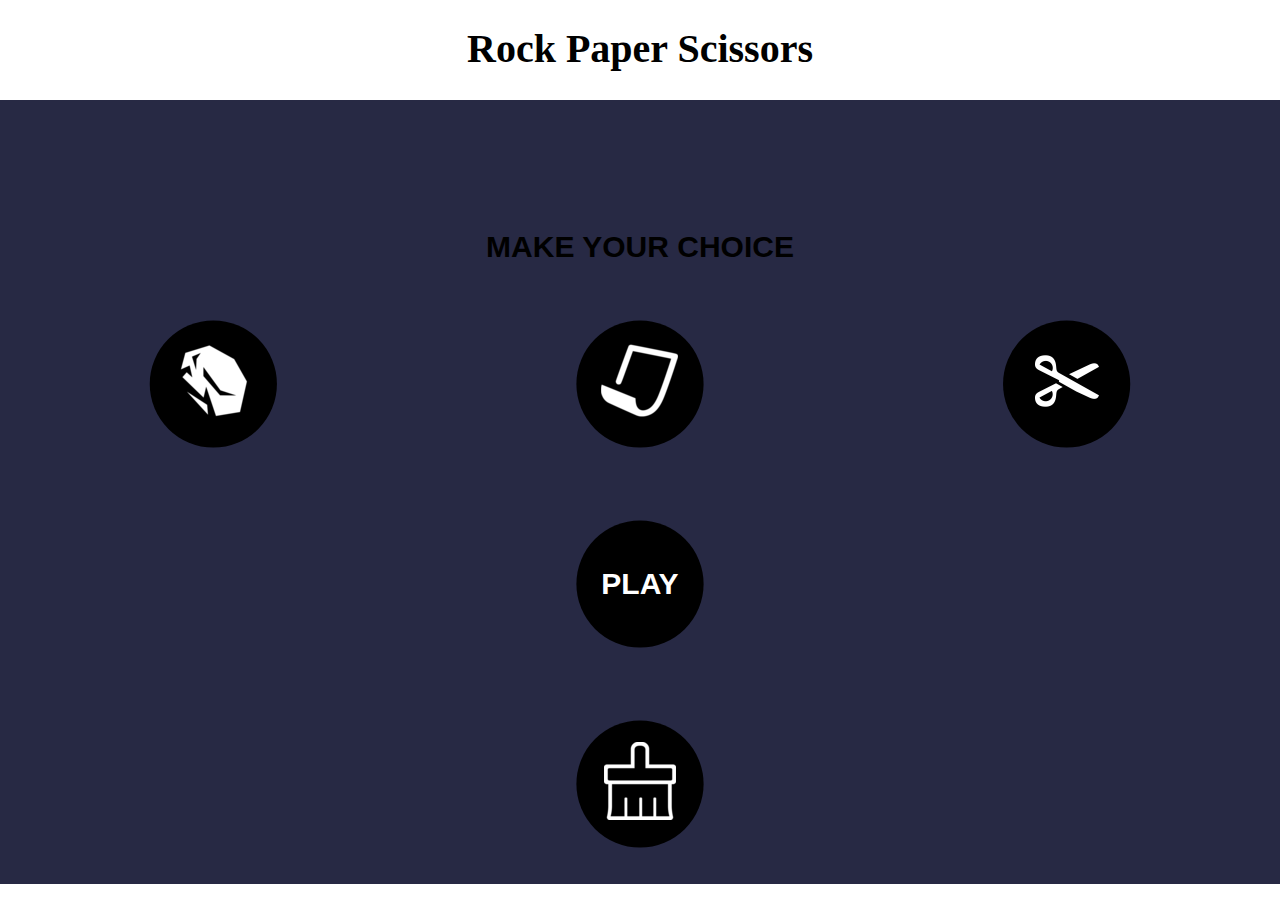
<file: index.html>
<!DOCTYPE html>
<html lang="en">
<head>
    <meta charset="UTF-8">
    <meta name="viewport" content="width=device-width, initial-scale=1.0">
    <meta http-equiv="X-UA-Compatible" content="ie=edge">
    <title>Rock Paper Scissors Game</title>
    <link rel="stylesheet" href="assets/style.css" />
</head>

<body>
    <header>
        <h1>Rock Paper Scissors</h1>
    </header>

    <div class="game">
        <div class="result">
            <p id="result"></p>
        </div>
        <h2>MAKE YOUR CHOICE</h2>
                <div class="options">
                    <button id="choice1" class="rock"><img src="assets/rock.png"></button>
                    <button id="choice2" class="paper"><img src="assets/paper1.png"></button>
                    <button id="choice3" class="scissors"><img src="assets/paper2.png"></button>
                </div>

        <div class="computer">
            <button id="computerGamble" class="computer"> PLAY</button>
        </div>
        <div class="restart">
            <button id="reset" class="wipeout"><img src="assets/reset3.png"></button>
        </div>
    </div>
    <script src="assets/app.js"></script>
</body>

</html>
</file>
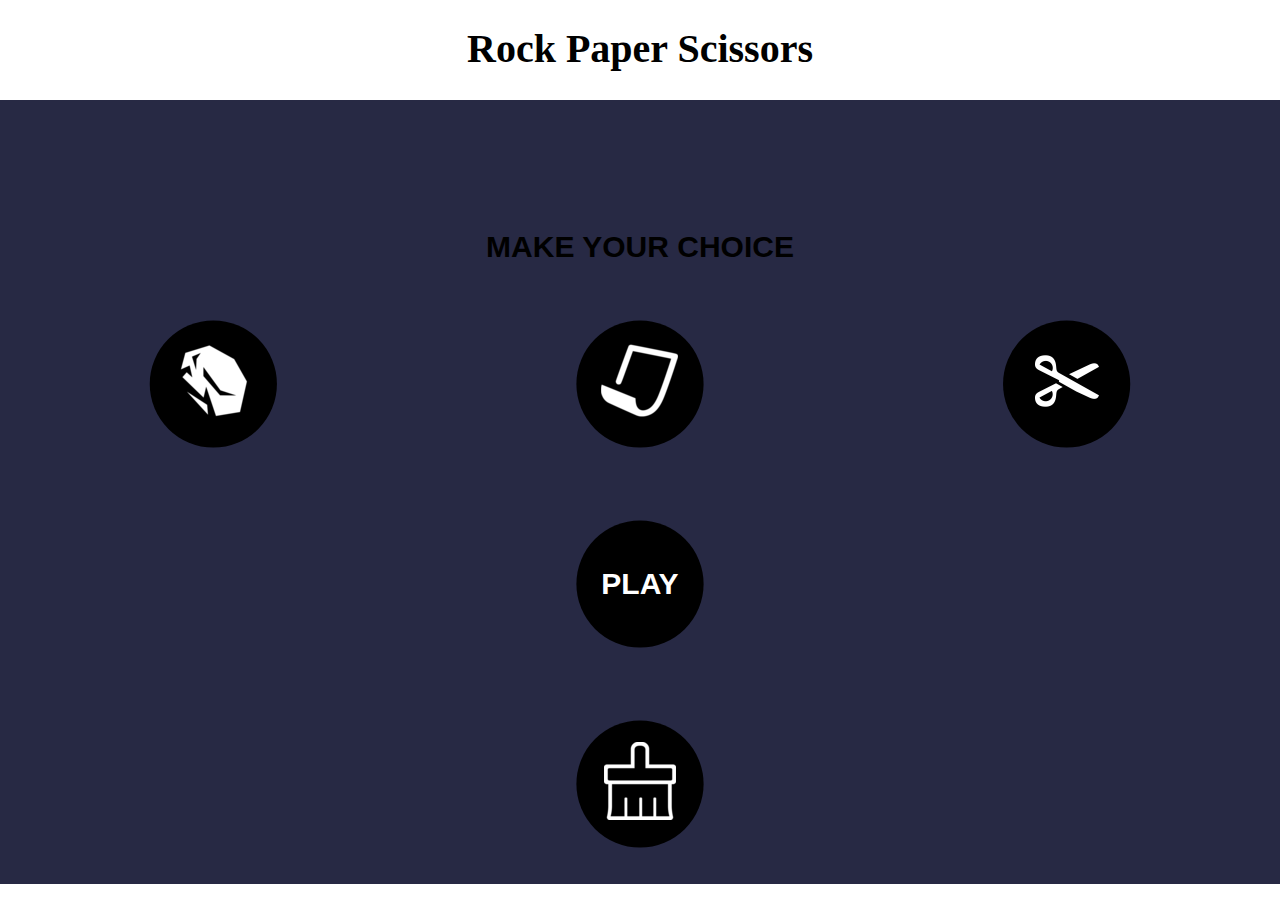
<file: assets/index.html>
<!DOCTYPE html>
<html lang="en">
<head>
    <meta charset="UTF-8">
    <meta name="viewport" content="width=device-width, initial-scale=1.0">
    <meta http-equiv="X-UA-Compatible" content="ie=edge">
    <title>Rock Paper Scissors Game</title>
    <link rel="stylesheet" href="style.css">
</head>

<body>
    <header>
        <h1>Rock Paper Scissors</h1>
    </header>

    <div class="game">
        <div class="result">
            <p id="result"></p>
        </div>
        <h2>MAKE YOUR CHOICE</h2>
                <div class="options">
                    <button id="choice1" class="rock"><img src="rock.png"></button>
                    <button id="choice2" class="paper"><img src="paper1.png"></button>
                    <button id="choice3" class="scissors"><img src="paper2.png"></button>
                </div>

        <div class="computer">
            <button id="computerGamble" class="computer"> PLAY</button>
        </div>
        <div class="restart">
            <button id="reset" class="wipeout"><img src="reset3.png"></button>
        </div>
    </div>
    <script src="app.js"></script>
</body>

</html>
</file>
<file: assets/style.css>
html

* {
    margin: 0 auto;
    padding: 0;
    box-sizing: border-box;
    text-align: center;
  }
  
  header {
    height: 100px;
    background: white;
    text-align: center;
    vertical-align: middle;
    display: inline-block;
  }

  h1 {
    text-align: center;
    font-weight: bold;
    font-size: 40px;
    display: inline-block;
    vertical-align: middle;
    padding-top: 25px;
  }


  h2 {
    text-align: center;
    font-weight: bold;
    font-size: 30px;
    display: inline-block;
    vertical-align: middle;
    padding-top: 10px;
  }
  .game {
    background-color: rgb(39, 41, 68);
    font-family: sans-serif;
  }

  .result {
    padding-top: 20px;
  }


  #result {
    height: 100px;
    text-align: center;
    vertical-align: middle;
    color: #990015;
    font-size: 30px;
    font-weight: bold;
  }
  
  .options {
    padding-top: 20px;
    align-content: center;
    display: flex;
  }

  .computer, .restart {
    margin: 0 auto;
    padding: 0;
  }
  
  button {
    width: 200px;
    height: 200px;
    cursor: pointer;
    background-color: black;
    clip-path: circle(31.8% at 50% 50%);
    font-size: 30px;
    color: white;
    font-weight: bold;
    text-align: center;
  }
</file>
